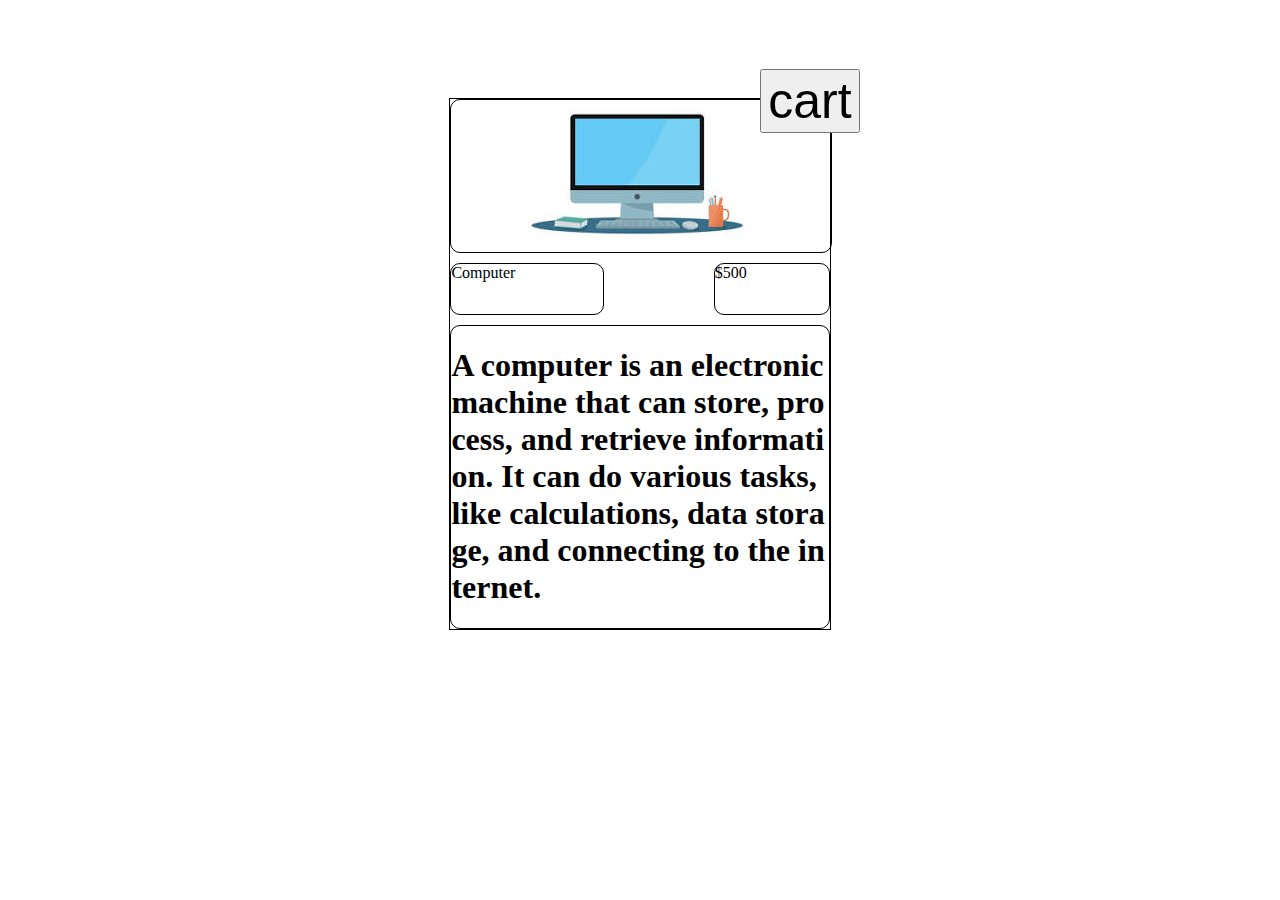
<file: day 1/index.html>
<!DOCTYPE html>
<html lang="en">
<head>
    <meta charset="UTF-8">
    <meta name="viewport" content="width=device-width, initial-scale=1.0">
    <title>Document</title>
    <link rel="stylesheet" href="index.css">
</head>
<body>
    
<div class="main">
    <div class="image">
    <img src="img.jpeg" alt="">

    </div>
    <div class="box">
    <div class="name">Computer</div>
    <div class="price">$500</div>
 </div>

 <div class="text">
    <h1>A computer is an electronic machine that can store, process, and retrieve information. 
        It can do various tasks, like calculations, data storage, 
        and connecting to the internet.
    </h1>

 </div>
 <button class="cart">cart</button>
</div>
</body>
</html>
</file>
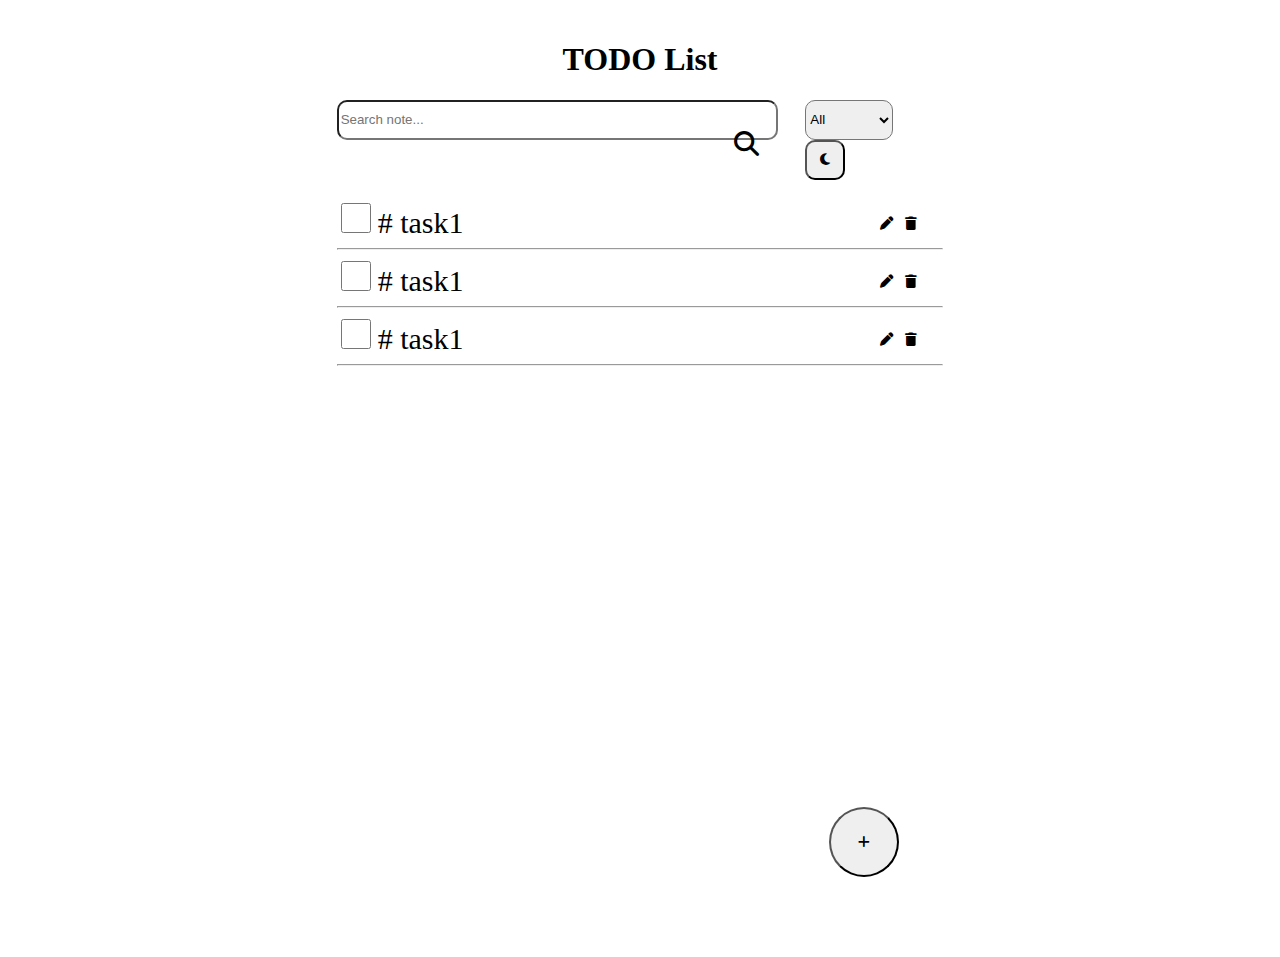
<file: todolist/src/todolist.html>
<!DOCTYPE html>
<html lang="en">

<head>
  <meta charset="UTF-8">
  <meta name="viewport" content="width=device-width, initial-scale=1.0">
  <title>TODO List</title>
  <link rel="stylesheet" href="todo.css">
  <link rel="stylesheet" href="https://cdnjs.cloudflare.com/ajax/libs/font-awesome/6.7.2/css/all.min.css">
</head>

<body>
  <div class="mainbody" id="mainbody">
    
    <div class="main" id="main">
      <div class="top">
        <h1 class="title">TODO List</h1>
        <div class="searchbox">
          <input type="search" placeholder="Search note..." id="search-feild">
          <button id="search-btn">
            <i class="fas fa-search" id="ico"></i>
          </button>
          <div class="select">

    
          <select id="select-option">
            <option value="all">All</option>
            <option value="incomplete">Incomplete</option>
            <option value="complete">Complete</option>
          </select>
          <button id="light-btn" onclick="toggleLightMode()">
            <i class="fa-solid fa-moon"></i>
          </button>
        </div>
        </div>
      </div>



      <div class="notes">
        <div class="note-detail" id="note-get">
          <input type="checkbox" name="" id="checkbox" class="check">
          <label for="#"># task1</label>
          <button class="ga-pen"><i class="fa-solid fa-trash"></i></button>
          <button class="ga-pen"><i class="fa-solid fa-pen"></i></button>
          <hr>
          <input type="checkbox" name="" id="checkbox">
          <label for="#"># task1</label>
          <button class="ga-pen"><i class="fa-solid fa-trash"></i></button>
          <button class="ga-pen"><i class="fa-solid fa-pen"></i></button>
          <hr>
          <input type="checkbox" name="" id="checkbox">
          <label for="#"># task1</label>
          <button class="ga-pen" id="del" onclick="delet()"><i class="fa-solid fa-trash"></i></button>
          <button class="ga-pen"><i class="fa-solid fa-pen"></i></button>
          <hr>
        </div>
      </div>
      <div class="add-btn">
        <button id="add-btn" onclick="addNote()">
          <i class="fa-solid fa-plus"></i>
        </button>
      </div>
      <div id="modal-card">
        <div id="modal">
          <h1 class="title">New Note</h1>
          <input type="text" id="note-input">
          <div id="modalbox">
            <button id="cancel-btn" class="btn-modal" onclick="cancel()">Cancel</button>
            <button class="btn-modal" id="apply-btn" onclick="applyNote()">Apply</button>
          </div>
        </div>
      </div>
    </div>
    <script src="todo.js"></script>
   
  </div>
</body>

</html>
</file>
<file: day 1/index.css>
body{
    justify-content: center;
    align-items: center;
    display: flex;
}
.main{
    border: 1px solid black;
    width: 30%;
   
    max-height: max-content;
    position: relative;
    top: 10vh;
}
.image{
    width: 100%;
   
    text-align: center;
    border: 1px solid black;
    border-radius: 10px;

  

}

.box{
    margin-top: 10px;
    display: flex;
    justify-content: space-between;
}
.name{

    border: 1px solid black;
    width: 40%;
    height: 50px;
    border-radius: 10px;
   
    
}
.price{
   
    border: 1px solid black;
    width: 30%;
    height: 50px;
    border-radius: 10px;

}
.text{
    border: 1px solid black;
    word-break: break-all;
    word-wrap: break-word;
    border-radius: 10px;
    margin-top: 10px;
  


}

.cart{
    font-size: 50px;
    position: absolute;
    top: -30px;
    right: -30px;
    z-index: 1;
}
</file>
<file: todolist/src/todo.css>
.mainbody {
  width: 100%;
  height: 100vh;
}

.main {
  width: 60%;
  height: 97%;

  justify-self: center;
  position: relative;
  top: 20px;
}

.top {
  width: 80%;

  position: relative;
  top: 0px;
  justify-self: center;
}

.title {
  text-align: center;
}

#search-feild {
  width: 75%;
  height: 40px;
  border-radius: 10px;
}

.select {
  position: relative;
  left: -10px;
  border-radius: 10px;

}

.select #select-option {
  height: 40px;
  border-radius: 10px;
}

.select #light-btn {
  height: 40px;
  width: 40px;
  border-radius: 10px;
}

#modal-card {
  display: none;
}

.searchbox {
  display: flex;
}

#search-btn {
  position: relative;
  left: -50px;
  top: 5px;
  font-size: 25px;

  border: none;
  background: transparent;
}

.notes {
  width: 80%;

  height: 81%;
  justify-self: center;
  margin-top: 20px;
}

#add-btn {
  width: 70px;
  height: 70px;
  border-radius: 50%;
  position: relative;
  top: -100px;
  left: -120px;
  float: right;
}

#checkbox {
  width: 30px;
  height: 30px;
}

label {
  font-size: 30px;
}

#modal-card {
  width: 80%;
  height: 50%;
  border: 1px solid black;
  text-align: center;
  position: relative;
  top: -600px;
  left: 100px;
  background-color: hsl(160, 100%, 75%);
  border-radius: 10px;
}

#note-input {
  width: 80%;
  height: 50px;
}

.btn-modal {
  font-size: 40px;
  margin-left: 10px;
}





#modalbox {
  justify-items: end;

  position: relative;
  top: 150px;
}
.btn-modal {
  font-size: 18px; 
  padding: 10px 20px;
  border: 2px solid #333; 
  border-radius: 5px; 
  box-shadow: 0 2px 5px rgba(0, 0, 0, 0.3);
  cursor: pointer;
  transition: background-color 0.2s ease-in-out;  
}

#apply-btn {
  background-color: #4CAF50; 
  color: #fff; 
  
    float: right;
    margin-right: 50px;
  }


#apply-btn:hover { 
  background-color: #45a049; 
}

#cancel-btn {
  background-color: #ccc; 
  color: #333;
  float: left;
  margin-left: 50px;
}

#cancel-btn:hover {
  background-color: #ddd; 
}

.ga-pen{
  border: none;
  background-color: transparent;
  float: right;
position: relative;
right: 20px;
top: 15px;
}
.ga-pen:hover{
  background-color: red;
  border-radius: 10px;
}
</file>
